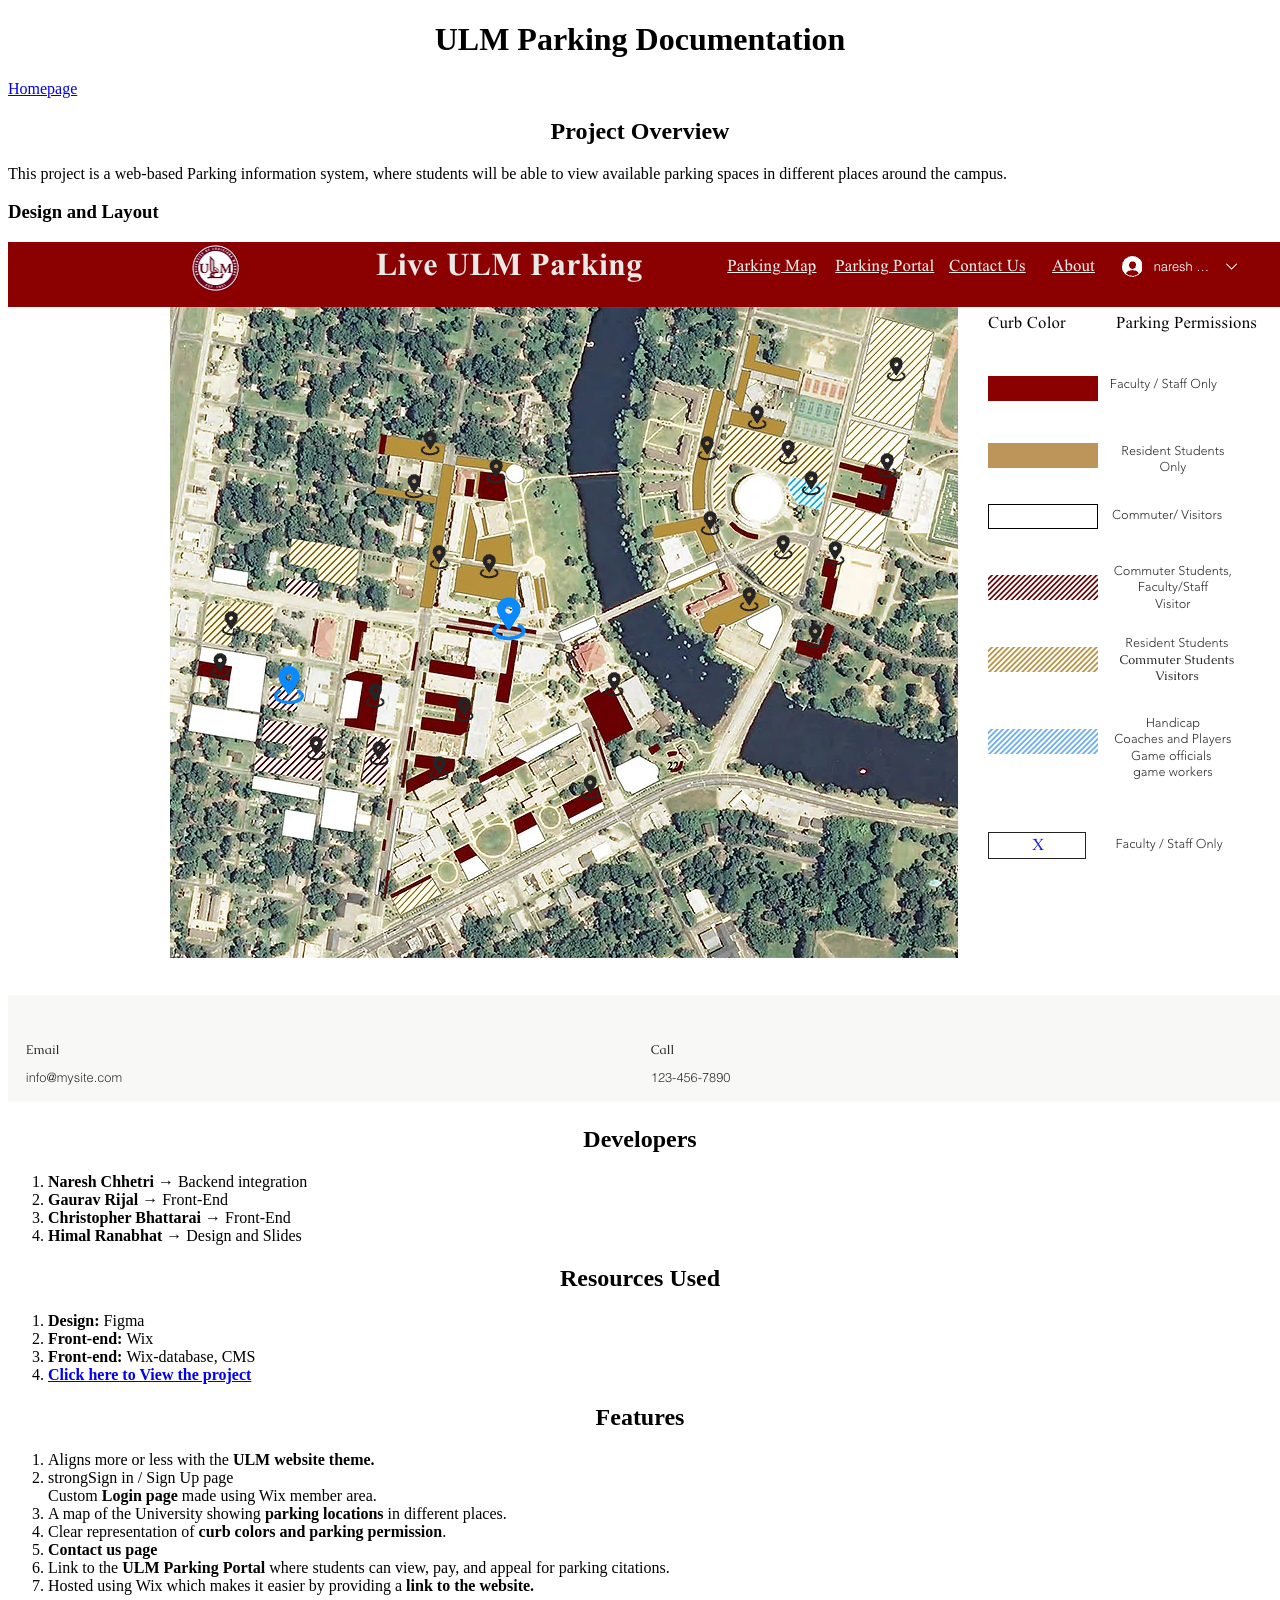
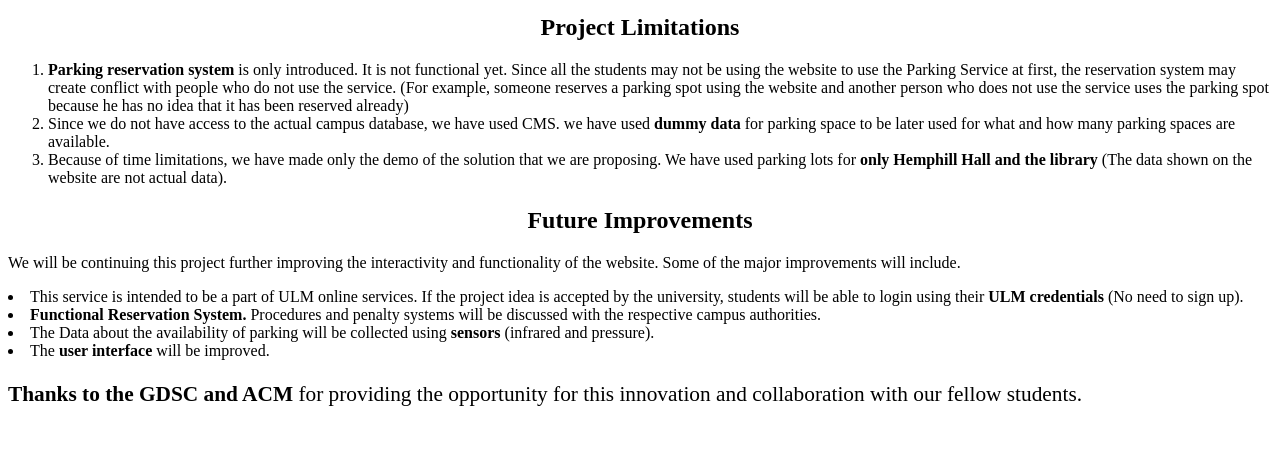
<file: index.html>
<!DOCTYPE html>
<html lang="en">

<head>
    <meta charset="UTF-8">
    <meta name="viewport" content="width=device-width, initial-scale=1.0">
    <title> Documentation | Live ULM Parking</title>
    <style type="text/css">h2{
        text-align: center;}</style>
    
</head>

<body>
    <div class="documentation">
        <h1 style="text-align: center;">ULM Parking Documentation</h1>
        <a href="https://nareshchhetri26.wixsite.com/live-ulm-parking">Homepage</a>
        <h2>Project Overview</h2>
        <p>This project is a web-based Parking information system, where students will be able to view available parking spaces in different places around the campus.</p>

        <h3>Design and Layout</h3>
        <img src="Hawkathon project.png">
        
    
        <h2>Developers</h2>
        <ol>
            <li><strong>Naresh Chhetri</strong>  → Backend integration
            </li>
            <li><strong>Gaurav Rijal</strong> → Front-End</li>
            <li><strong>Christopher Bhattarai</strong> → Front-End</li>
            <li><strong>Himal Ranabhat</strong> → Design and Slides</li>
        </ol>


        <h2> Resources Used</h2>
        <ol>
            <li><strong>Design:</strong> Figma
            </li>
            <li><strong>Front-end: </strong> Wix</li>
            <li><strong>Front-end: </strong> Wix-database, CMS</li>
            <li><strong><a href="https://nareshchhetri26.wixsite.com/live-ulm-parking">Click here to View the project</a></URL></strong></li>


        </ol>

        <h2>Features</h2>
        <ol>
            <li> Aligns more or less with the <strong>ULM website theme.</strong></li>
            <li>strongSign in / Sign Up page <br>
            Custom <strong>Login page</strong> made using Wix member area. </li>
            <li>A map of the University showing <strong>parking locations</strong> in different places.</li>
            <li>Clear representation of <strong>curb colors and parking permission</strong>.</li>
            <li><strong>Contact us page</strong></li>
            <li>Link to the <strong>ULM Parking Portal</strong> where students can view, pay, and appeal for parking citations.</li>
            <li>Hosted using Wix which makes it easier by providing a <strong>link to the website.</strong> </li>
        </ol>

        <h2>Project Limitations</h2>
        <ol>
            <li><strong>Parking reservation system</strong> is only introduced. It is not functional yet.
                Since all the students may not be using the website to use the Parking Service at first, the reservation system may create conflict with people who do not use the service. (For example, someone reserves a parking spot using the website and another person who does not use the service uses the parking spot because he has no idea that it has been reserved already)<br></li>
            <li>Since we do not have access to the actual campus database, we have used CMS. we have used  <strong>dummy data</strong>  for parking space to be later used for what and how many parking spaces are available.</li>
            <li>Because of time limitations, we have made only the demo of the solution that we are proposing. We have used parking lots for <strong>only Hemphill Hall and the library</strong>  (The data shown on the website are not actual data).
            </li>
        </ol>


        <h2>Future Improvements</h2>
        <p>We will be continuing this project further improving the interactivity and functionality of the website. Some of the major improvements will include.</p>
            <li>This service is intended to be a part of ULM online services. If the project idea is accepted by the university, students will be able to login using their <strong>ULM credentials</strong> (No need to sign up).</li>
            <li><strong>Functional Reservation System.</strong> Procedures and penalty systems will be discussed with the respective campus authorities.</li>
            <li>The Data about the availability of parking will be collected using <strong>sensors</strong> (infrared and pressure).</li>
            <li>The <strong>user interface</strong> will be improved.</li>
        </ol>

        <div>
            <p style="font-size: 16pt;"><strong>Thanks to the GDSC and ACM </strong> for providing the opportunity for this innovation and collaboration with our fellow students.</p>
        </div>

        <div>
            &nbsp;
        </div>

    </div>
</body>

</html>
</file>
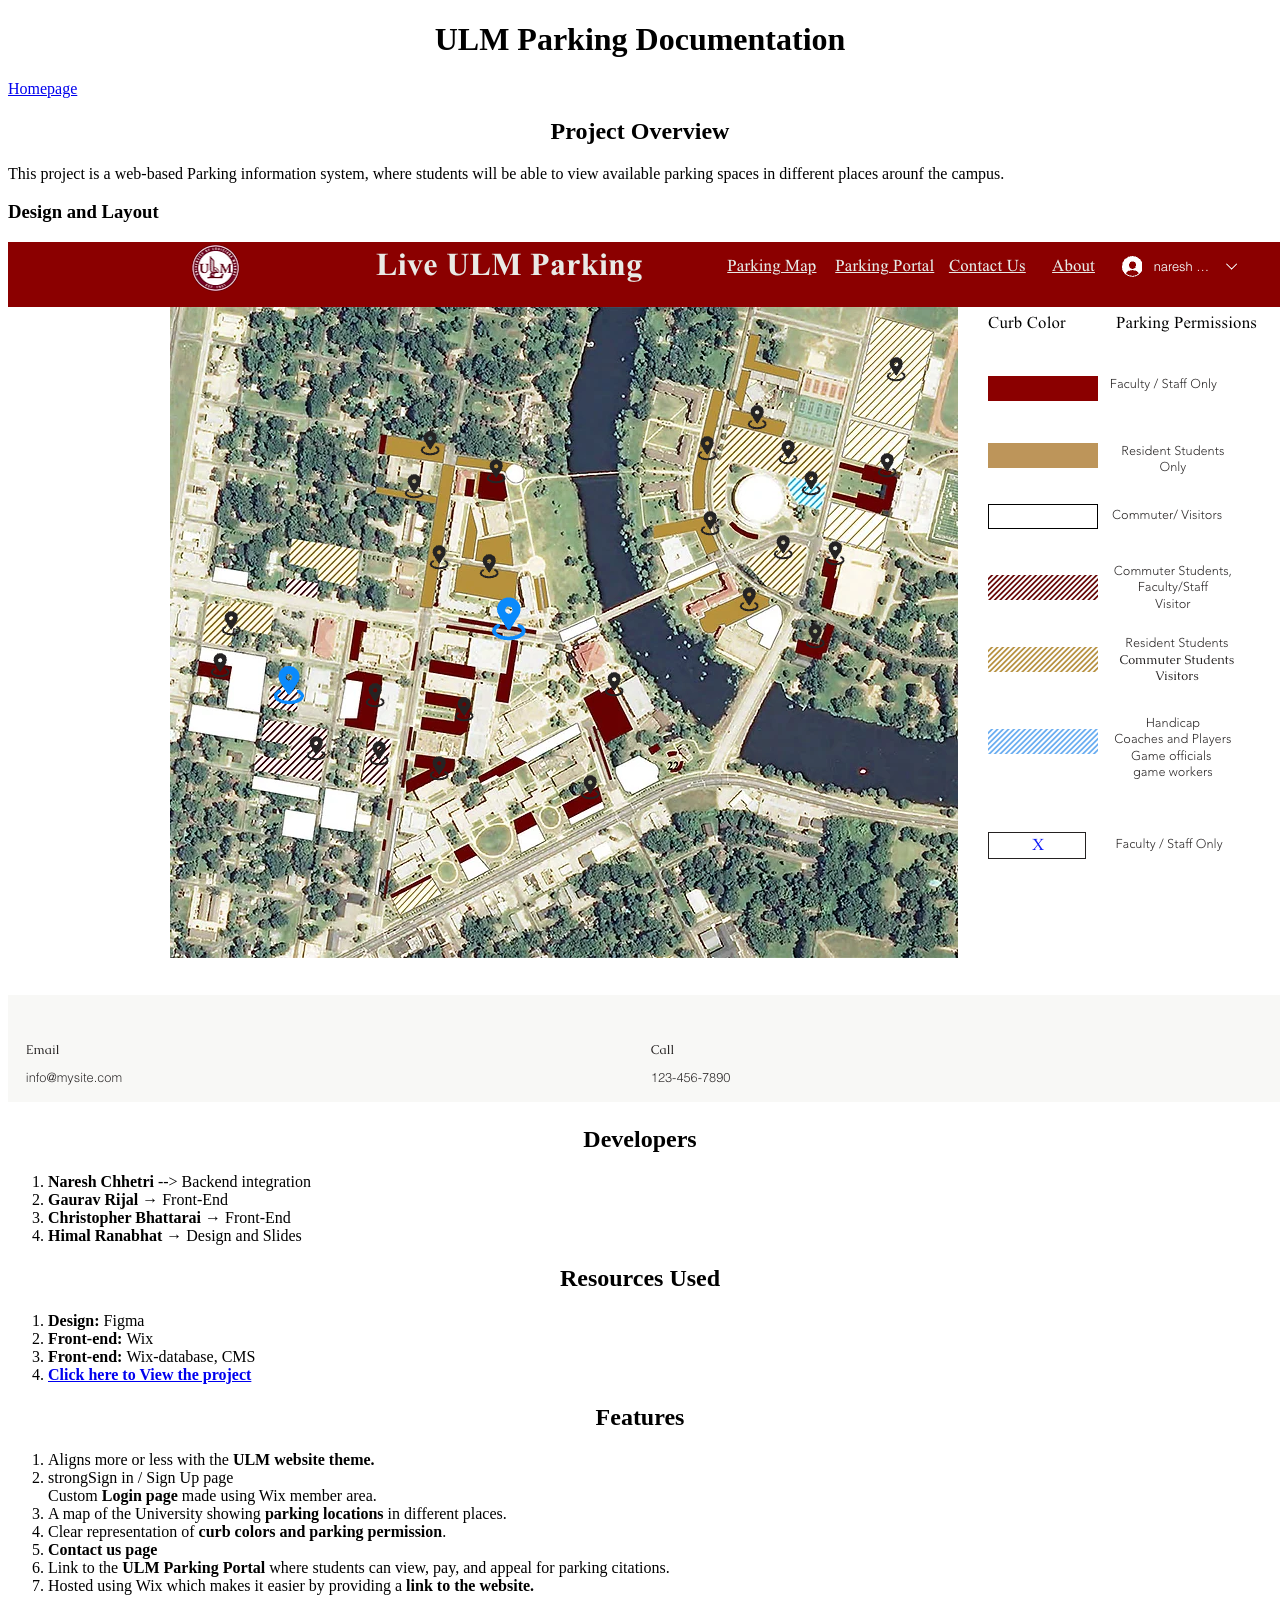
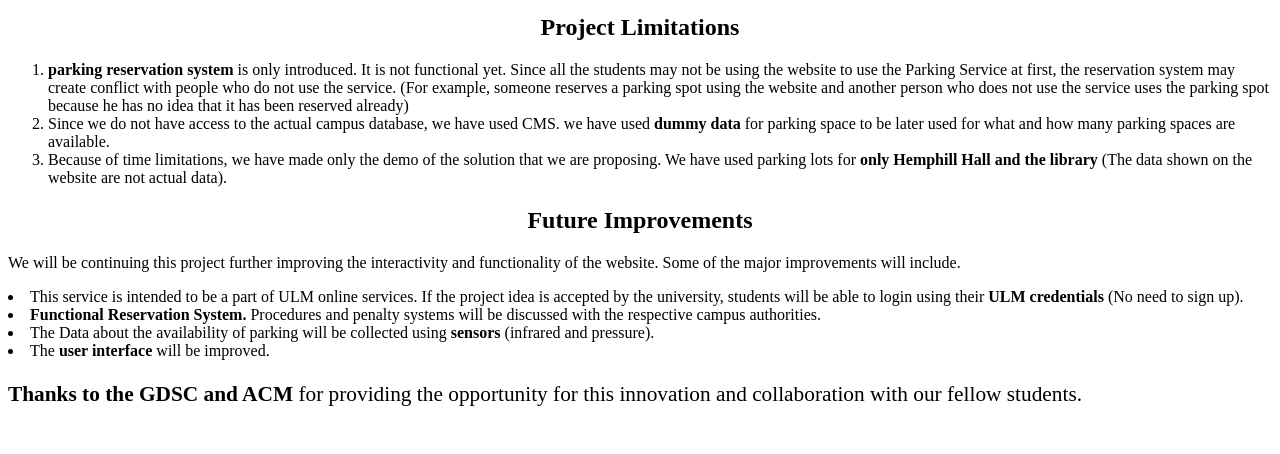
<file: documentation.html>
<!DOCTYPE html>
<html lang="en">

<head>
    <meta charset="UTF-8">
    <meta name="viewport" content="width=device-width, initial-scale=1.0">
    <title> Documentation | Live ULM Parking</title>
    <style type="text/css">h2{
        text-align: center;}</style>
    
</head>

<body>
    <div class="documentation">
        <h1 style="text-align: center;">ULM Parking Documentation</h1>
        <a href="https://nareshchhetri26.wixsite.com/live-ulm-parking">Homepage</a>
        <h2>Project Overview</h2>
        <p>This project is a web-based Parking information system, where students will be able to view available parking spaces in different places arounf the campus.</p>

        <h3>Design and Layout</h3>
        <img src="Hawkathon project.png">
        
    
        <h2>Developers</h2>
        <ol>
            <li><strong>Naresh Chhetri</strong>  --> Backend integration
            </li>
            <li><strong>Gaurav Rijal</strong> → Front-End</li>
            <li><strong>Christopher Bhattarai</strong> → Front-End</li>
            <li><strong>Himal Ranabhat</strong> → Design and Slides</li>
        </ol>


        <h2> Resources Used</h2>
        <ol>
            <li><strong>Design:</strong> Figma
            </li>
            <li><strong>Front-end: </strong> Wix</li>
            <li><strong>Front-end: </strong> Wix-database, CMS</li>
            <li><strong><a href="https://nareshchhetri26.wixsite.com/live-ulm-parking">Click here to View the project</a></URL></strong></li>


        </ol>

        <h2>Features</h2>
        <ol>
            <li> Aligns more or less with the <strong>ULM website theme.</strong></li>
            <li>strongSign in / Sign Up page <br>
            Custom <strong>Login page</strong> made using Wix member area. </li>
            <li>A map of the University showing <strong>parking locations</strong> in different places.</li>
            <li>Clear representation of <strong>curb colors and parking permission</strong>.</li>
            <li><strong>Contact us page</strong></li>
            <li>Link to the <strong>ULM Parking Portal</strong> where students can view, pay, and appeal for parking citations.</li>
            <li>Hosted using Wix which makes it easier by providing a <strong>link to the website.</strong> </li>
        </ol>

        <h2>Project Limitations</h2>
        <ol>
            <li><strong>parking reservation system</strong> is only introduced. It is not functional yet.
                Since all the students may not be using the website to use the Parking Service at first, the reservation system may create conflict with people who do not use the service. (For example, someone reserves a parking spot using the website and another person who does not use the service uses the parking spot because he has no idea that it has been reserved already)<br></li>
            <li>Since we do not have access to the actual campus database, we have used CMS. we have used  <strong>dummy data</strong>  for parking space to be later used for what and how many parking spaces are available.</li>
            <li>Because of time limitations, we have made only the demo of the solution that we are proposing. We have used parking lots for <strong>only Hemphill Hall and the library</strong>  (The data shown on the website are not actual data).
            </li>
        </ol>


        <h2>Future Improvements</h2>
        <p>We will be continuing this project further improving the interactivity and functionality of the website. Some of the major improvements will include.</p>
            <li>This service is intended to be a part of ULM online services. If the project idea is accepted by the university, students will be able to login using their <strong>ULM credentials</strong> (No need to sign up).</li>
            <li><strong>Functional Reservation System.</strong> Procedures and penalty systems will be discussed with the respective campus authorities.</li>
            <li>The Data about the availability of parking will be collected using <strong>sensors</strong> (infrared and pressure).</li>
            <li>The <strong>user interface</strong> will be improved.</li>
        </ol>

        <div>
            <p style="font-size: 16pt;"><strong>Thanks to the GDSC and ACM </strong> for providing the opportunity for this innovation and collaboration with our fellow students.</p>
        </div>

        <div>
            &nbsp;
        </div>

    </div>
</body>

</html>
</file>
